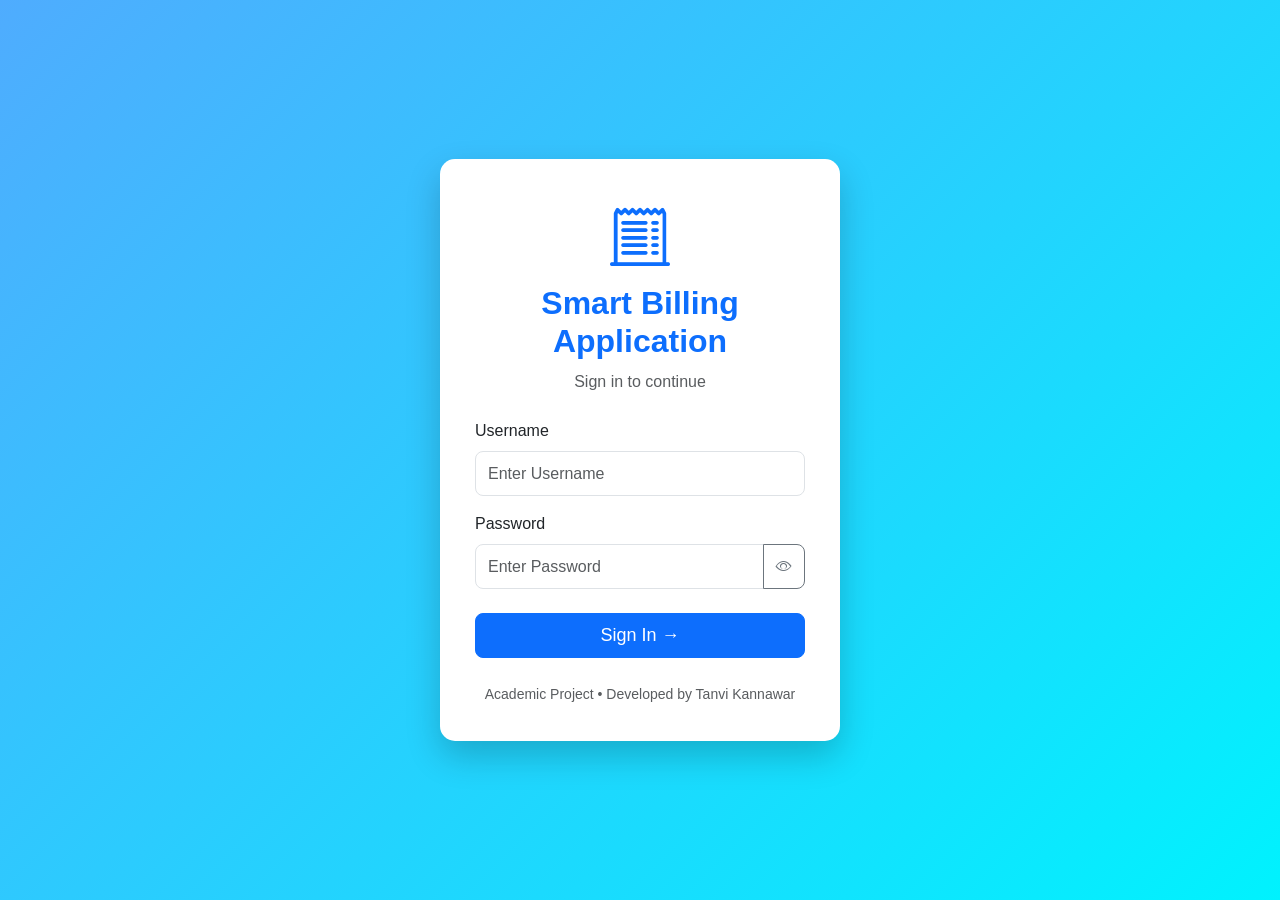
<file: src/main/resources/static/login.html>
<!DOCTYPE html>
<html lang="en">
<head>
    <meta charset="UTF-8">
    <meta name="viewport" content="width=device-width, initial-scale=1.0">
    <title>Smart Billing Login</title>

    <!-- Bootstrap CSS -->
    <link href="https://cdn.jsdelivr.net/npm/bootstrap@5.3.3/dist/css/bootstrap.min.css" rel="stylesheet">

    <!-- Bootstrap Icons -->
    <link rel="stylesheet"
          href="https://cdn.jsdelivr.net/npm/bootstrap-icons@1.11.3/font/bootstrap-icons.min.css">

    <!-- Your CSS -->
    <link rel="stylesheet" href="login.css">
</head>

<body>

<div class="login-container">

    <div class="login-card">

        

  <div class="text-center mb-3">

    <i class="bi bi-receipt-cutoff"
       style="font-size:60px; color:#0d6efd;"></i>

    <h2>Smart Billing Application</h2>

    <p class="text-muted">
        Sign in to continue
    </p>

</div>
        <div id="errorMessage" class="alert alert-danger d-none"></div>

        <div class="mb-3">

            <label class="form-label">
                Username
            </label>

            <input
                    type="text"
                    id="username"
                    class="form-control"
                    placeholder="Enter Username">

        </div>

        <div class="mb-4">

            <label class="form-label">
                Password
            </label>

            <div class="input-group">

                <input
                        type="password"
                        id="password"
                        class="form-control"
                        placeholder="Enter Password">

                <button
                        class="btn btn-outline-secondary"
                        type="button"
                        onclick="togglePassword()">

                     <i id="eyeIcon" class="bi bi-eye"></i>


                </button>

            </div>

        </div>

        <button
        class="btn btn-primary w-100"
        onclick="login()">

    Sign In →

</button>

<div class="text-center mt-4">
    <small class="text-muted">
        Academic Project • Developed by Tanvi Kannawar
    </small>
</div>

    </div>

</div>

<script src="login.js"></script>

</body>
</html>
</file>
<file: src/main/resources/static/login.css>
/* Background */
body {
    margin: 0;
    padding: 0;
    height: 100vh;

    display: flex;
    justify-content: center;
    align-items: center;

    background: linear-gradient(135deg, #4facfe, #00f2fe);

    font-family: Arial, Helvetica, sans-serif;
}

/* Center Container */
.login-container {
    width: 100%;
    display: flex;
    justify-content: center;
    align-items: center;
}

/* Login Card */
.login-card {

    width: 400px;

    background: white;

    padding: 35px;

    border-radius: 15px;

    box-shadow: 0 15px 35px rgba(0,0,0,0.2);

    animation: fadeIn 0.5s ease;
}

/* Heading */

.login-card h2{

    text-align:center;

    color:#0d6efd;

    margin-bottom:10px;

    font-weight:bold;
}

.login-card p{

    text-align:center;

    margin-bottom:25px;

    color:gray;
}

/* Button */

.btn-primary{

    height:45px;

    font-size:18px;

    border-radius:8px;
}

/* Inputs */

.form-control{

    height:45px;

    border-radius:8px;
}

/* Eye Button */

.input-group button{

    border-radius:0 8px 8px 0;
}

/* Animation */

@keyframes fadeIn{

    from{

        opacity:0;

        transform:translateY(-20px);

    }

    to{

        opacity:1;

        transform:translateY(0);

    }

}
</file>
